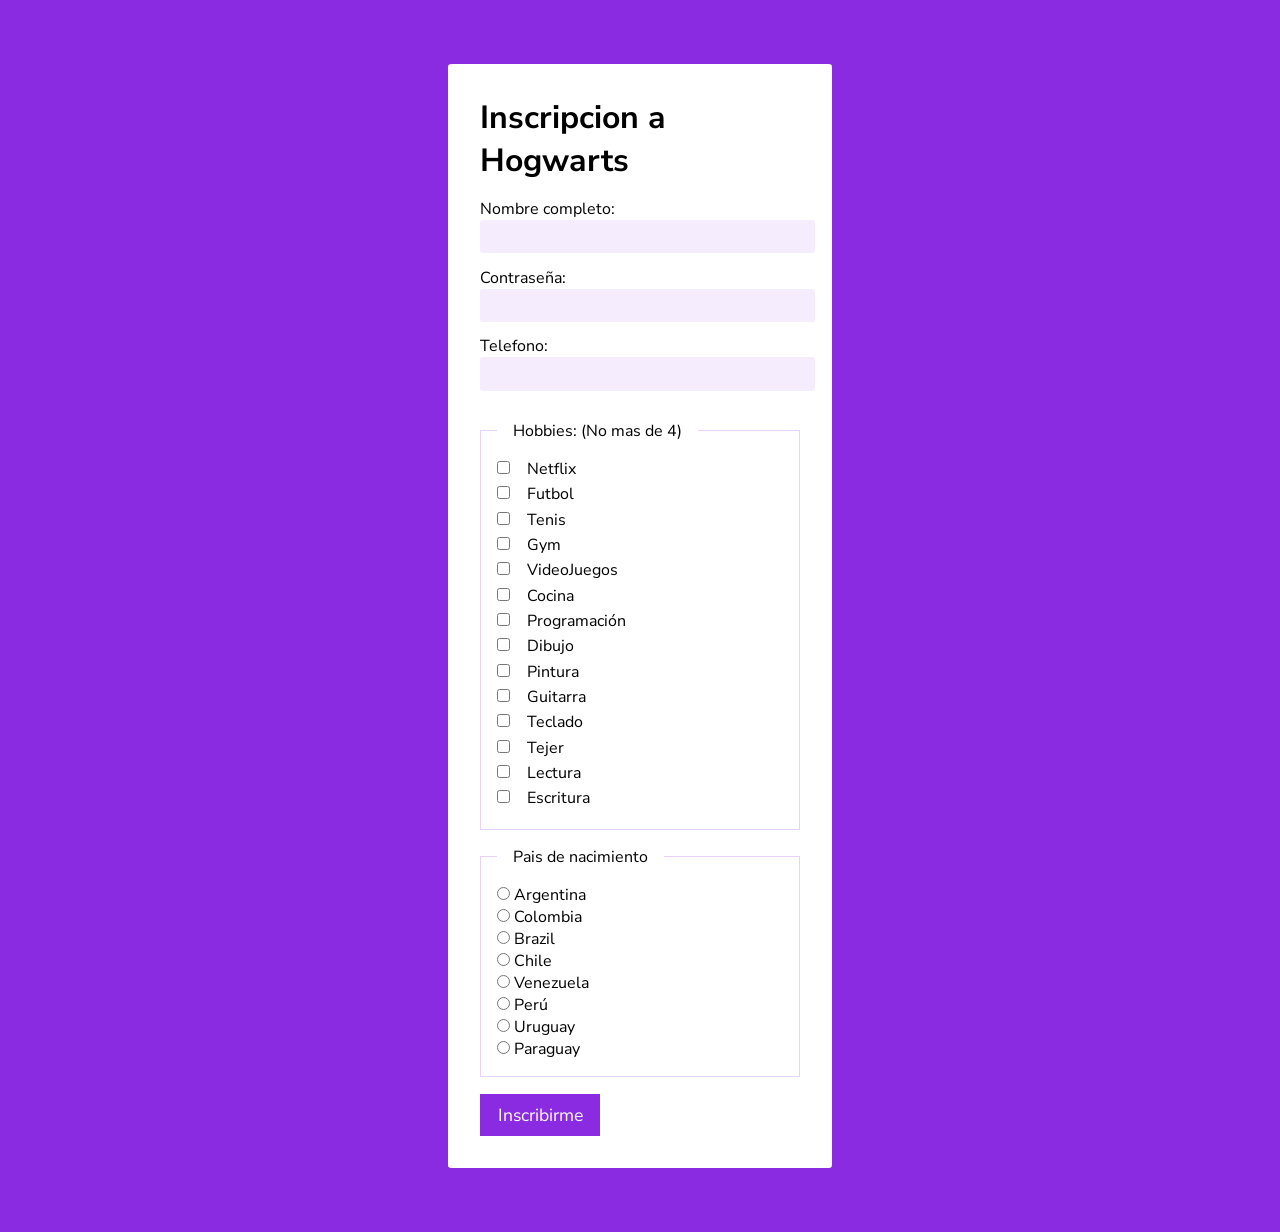
<file: C11 Formularios/index.html>
<!DOCTYPE html>
<html lang="es">

<head>
  <meta charset="UTF-8">
  <meta http-equiv="X-UA-Compatible" content="IE=edge">
  <meta name="viewport" content="width=device-width, initial-scale=1.0">
  <link rel="stylesheet" href="./styles.css">
  <title>Proyecto</title>
</head>

<body>

  <form>
    <h1>Inscripcion a Hogwarts</h1>
    <label id="nameError">
      Nombre completo:
      <input type="text" name="nombre" id="nombre" autocomplete="off">
    </label>
    <label>
      Contraseña:
      <input type="password" name="pass" id="pass">
    </label>
    <label>
      Telefono:
      <input type="number" name="tel" id="tel">
    </label>

    <fieldset>
      <legend>Hobbies: (No mas de 4)</legend>
      <label>
        <input type="checkbox" name="hobbies" id="Netflix">
        Netflix
      </label>
      <label>
        <input type="checkbox" name="hobbies" id="Futbol">
        Futbol
      </label>
      <label>
        <input type="checkbox" name="hobbies" id="Tenis">
        Tenis
      </label>
      <label>
        <input type="checkbox" name="hobbies" id="Gym">
        Gym
      </label>
      <label>
        <input type="checkbox" name="hobbies" id="VideoJuegos">
        VideoJuegos
      </label>
      <label>
        <input type="checkbox" name="hobbies" id="Cocina">
        Cocina
      </label>
      <label>
        <input type="checkbox" name="hobbies" id="Programación">
        Programación
      </label>
      <label>
        <input type="checkbox" name="hobbies" id="Dibujo">
        Dibujo
      </label>
      <label>
        <input type="checkbox" name="hobbies" id="Pintura">
        Pintura
      </label>
      <label>
        <input type="checkbox" name="hobbies" id="Guitarra">
        Guitarra
      </label>
      <label>
        <input type="checkbox" name="hobbies" id="Teclado">
        Teclado
      </label>
      <label>
        <input type="checkbox" name="hobbies" id="Tejer">
        Tejer
      </label>
      <label>
        <input type="checkbox" name="hobbies" id="Lectura">
        Lectura
      </label>
      <label>
        <input type="checkbox" name="hobbies" id="Escritura">
        Escritura
      </label>
    </fieldset>

    <fieldset>
      <legend>Pais de nacimiento</legend>
      <label>
        <input type="radio" name="nacionalidad" id="nacionalidadArgentina">
        Argentina
      </label>
      <label>
        <input type="radio" name="nacionalidad" id="nacionalidadColombiana">
        Colombia
      </label>
      <label>
        <input type="radio" name="nacionalidad" id="nacionalidadBrazilera">
        Brazil
      </label>
      <label>
        <input type="radio" name="nacionalidad" id="nacionalidadChilena">
        Chile
      </label>
      <label>
        <input type="radio" name="nacionalidad" id="nacionalidadVenezolana">
        Venezuela
      </label>
      <label>
        <input type="radio" name="nacionalidad" id="nacionalidadPerú">
        Perú
      </label>
      <label>
        <input type="radio" name="nacionalidad" id="nacionalidadUruguay">
        Uruguay
      </label>
      <label>
        <input type="radio" name="nacionalidad" id="nacionalidadParaguay">
        Paraguay
      </label>
    </fieldset>

    <button type="submit">Inscribirme</button>
  </form>
 <script src="index.js"></script>
</body>

</html>
</file>
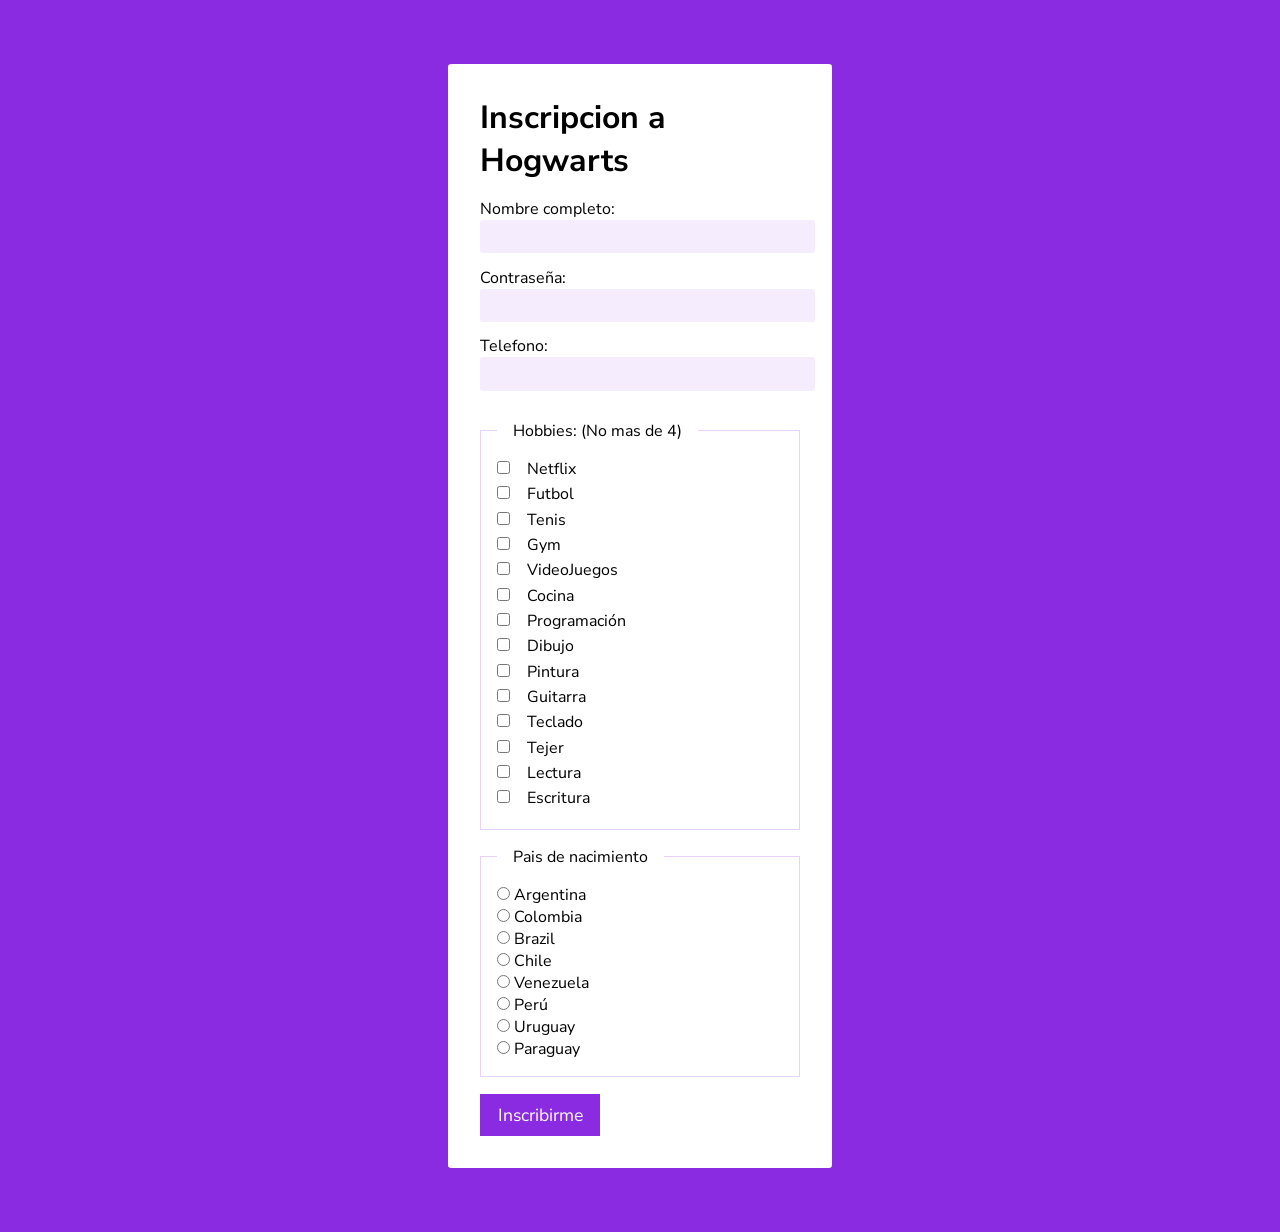
<file: C13 Validacion/index.html>
<!DOCTYPE html>
<html lang="en">

<head>
  <meta charset="UTF-8">
  <meta http-equiv="X-UA-Compatible" content="IE=edge">
  <meta name="viewport" content="width=device-width, initial-scale=1.0">
  <link rel="stylesheet" href="./styles.css">
  <title>Proyecto</title>
</head>
<body>
  <form>
    <h1>Inscripcion a Hogwarts</h1>
    <label id="nombreError">
      Nombre completo:
      <input type="text" name="nombre" id="nombre" autocomplete="off">
    </label>
    <label id="contraError">
      Contraseña:
      <input type="password" name="pass" id="pass">
    </label>
    <label id="telError">
      Telefono:
      <input type="number" name="tel" id="tel">
    </label>

    <fieldset>
      <legend>Hobbies: (No mas de 4)</legend>
      <label>
        <input type="checkbox" name="hobbies" id="hobbiesNetflix">
        Netflix
      </label>
      <label>
        <input type="checkbox" name="hobbies" id="hobbiesFutbol">
        Futbol
      </label>
      <label>
        <input type="checkbox" name="hobbies" id="hobbiesTenis">
        Tenis
      </label>
      <label>
        <input type="checkbox" name="hobbies" id="hobbiesGym">
        Gym
      </label>
      <label>
        <input type="checkbox" name="hobbies" id="hobbiesVideoJuegos">
        VideoJuegos
      </label>
      <label>
        <input type="checkbox" name="hobbies" id="hobbiesCocina">
        Cocina
      </label>
      <label>
        <input type="checkbox" name="hobbies" id="hobbiesProgramación">
        Programación
      </label>
      <label>
        <input type="checkbox" name="hobbies" id="hobbiesDibujo">
        Dibujo
      </label>
      <label>
        <input type="checkbox" name="hobbies" id="hobbiesPintura">
        Pintura
      </label>
      <label>
        <input type="checkbox" name="hobbies" id="hobbiesGuitarra">
        Guitarra
      </label>
      <label>
        <input type="checkbox" name="hobbies" id="hobbiesTeclado">
        Teclado
      </label>
      <label>
        <input type="checkbox" name="hobbies" id="hobbiesTejer">
        Tejer
      </label>
      <label>
        <input type="checkbox" name="hobbies" id="hobbiesLectura">
        Lectura
      </label>
      <label>
        <input type="checkbox" name="hobbies" id="hobbiesEscritura">
        Escritura
      </label>
    </fieldset>

    <fieldset>
      <legend>Pais de nacimiento</legend>
      <label>
        <input type="radio"  name="nacionalidad" id="nacionalidadArgentina">
        Argentina
      </label>
      <label>
        <input type="radio" name="nacionalidad" id="nacionalidadColombiana">
        Colombia
      </label>
      <label>
          <input type="radio" name="nacionalidad" id="nacionalidadBrazilera">
          Brazil
      </label>
      <label>
        <input type="radio" name="nacionalidad" id="nacionalidadChilena">
        Chile
      </label>
      <label>
        <input type="radio" name="nacionalidad" id="nacionalidadVenezolana">
        Venezuela
      </label>
      <label>
        <input type="radio" name="nacionalidad" id="nacionalidadPerú">
        Perú
      </label>
      <label>
        <input type="radio" name="nacionalidad" id="nacionalidadUruguay">
        Uruguay
      </label>
      <label>
        <input type="radio" name="nacionalidad" id="nacionalidadParaguay">
        Paraguay
      </label>
    </fieldset>

    <button  type="submit">Inscribirme</button>
  </form>
 <script src="index.js"></script>
</body>

</html>
</file>
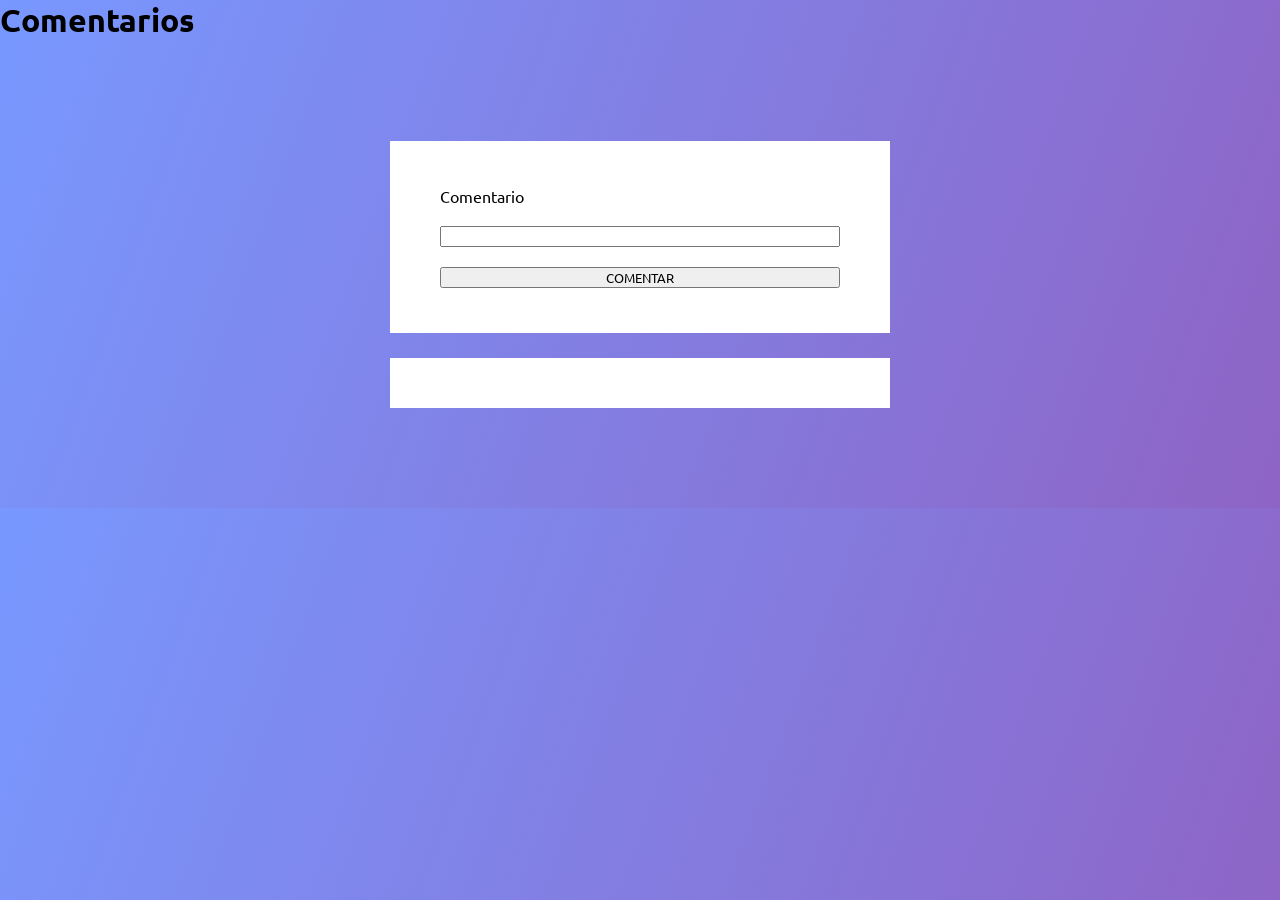
<file: C14 Storage/index.html>
<!DOCTYPE html>
<html lang="es">
<head>
    <meta charset="UTF-8">
    <meta http-equiv="X-UA-Compatible" content="IE=edge">
    <meta name="viewport" content="width=device-width, initial-scale=1.0">
    <title>Template</title>
    <link rel="stylesheet" href="./css/styles.css">
</head>
<body>
    <h1>Comentarios</h1>

    <main>
        <div class="contenedor">
            <form>
                <label for="comentario">Comentario</label>
                <input type="text" id="comentario">
                <button type="submit">COMENTAR</button>
            </form>
        </div>
        <div class="comentarios">
        </div>
    </main>
    

    <script src="./js/index.js"></script>
</body>
</html>
</file>
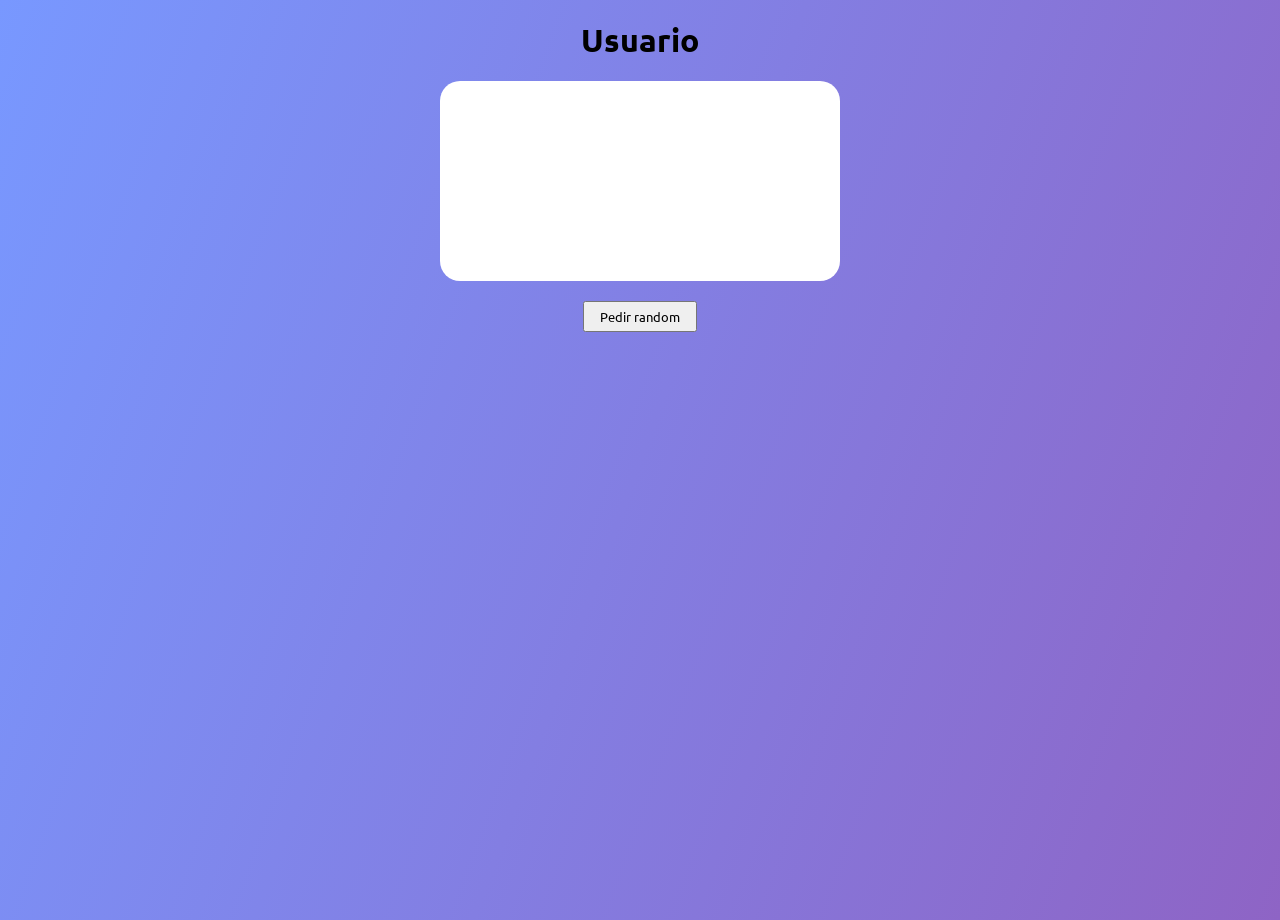
<file: C17/index.html>
<!DOCTYPE html>
<html lang="es">
<head>
    <meta charset="UTF-8">
    <meta http-equiv="X-UA-Compatible" content="IE=edge">
    <meta name="viewport" content="width=device-width, initial-scale=1.0">
    <title>Promesas Usuario</title>
    <link rel="stylesheet" href="./css/styles.css">
</head>
<body>
    <h1>Usuario</h1>

    <main>
        <div class="tarjeta">
            
        </div>
        <div class="btnContainer">
            <button id="random">Pedir random</button>
        </div>
    </main>    

    <script src="./js/index.js"></script>
</body>
</html>
</file>
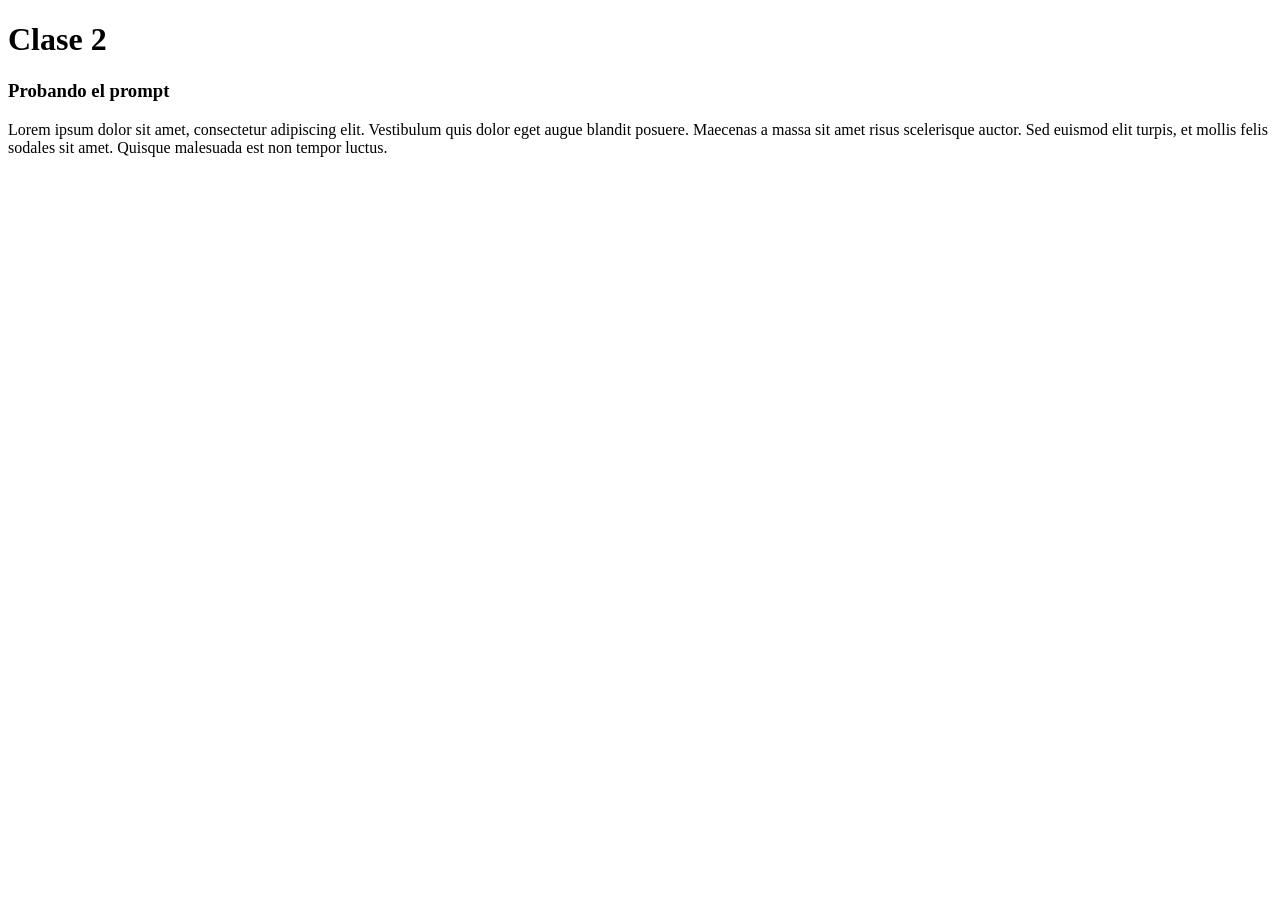
<file: C2/index.html>
<!DOCTYPE html>
<html lang="en">
<head>
    <meta charset="UTF-8">
    <meta http-equiv="X-UA-Compatible" content="IE=edge">
    <meta name="viewport" content="width=device-width, initial-scale=1.0">
    <title>Clase 2</title>
</head>
<body>
    <h1>Clase 2</h1>
    <h3>Probando el prompt</h3>
    <p>Lorem ipsum dolor sit amet, consectetur adipiscing elit. Vestibulum quis dolor eget augue blandit posuere. Maecenas a massa sit amet risus scelerisque auctor. Sed euismod elit turpis, et mollis felis sodales sit amet. Quisque malesuada est non tempor luctus.</p>
    <script src="./main.js"></script>
</body>
</html>
</file>
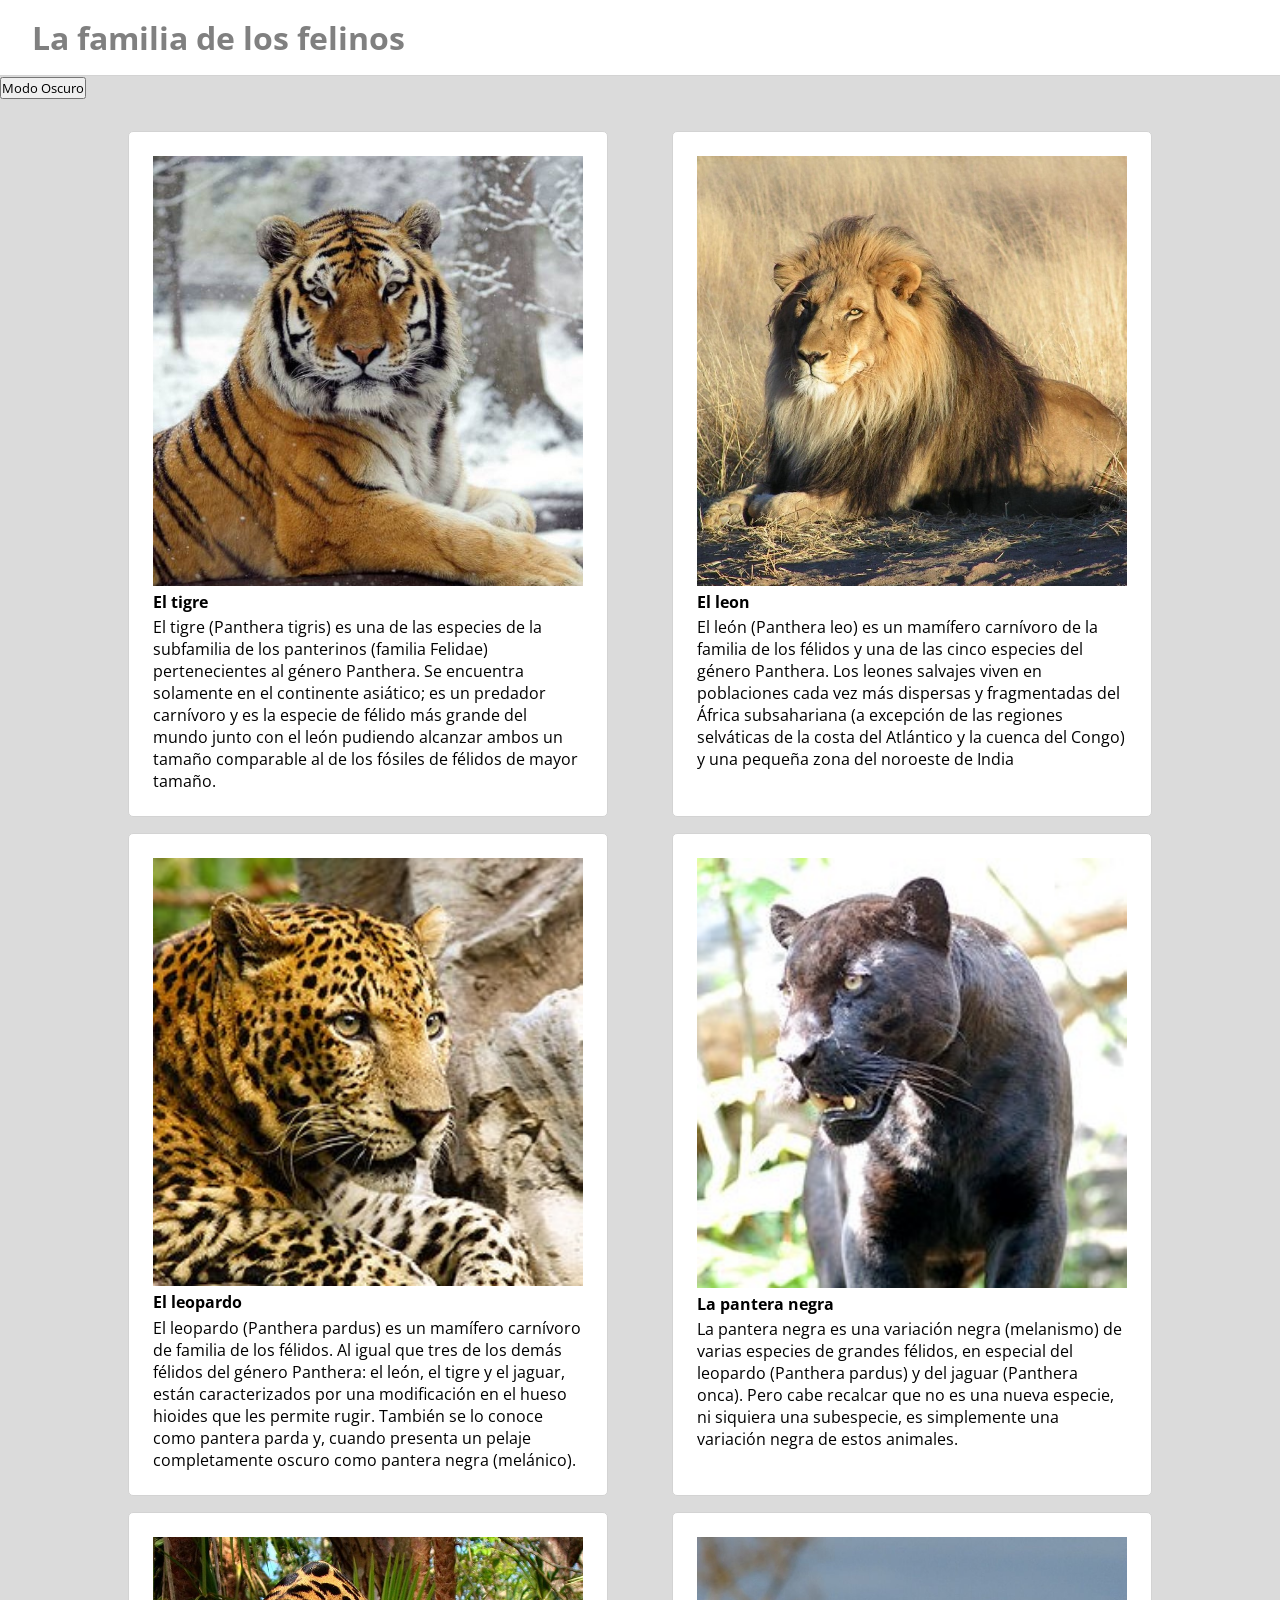
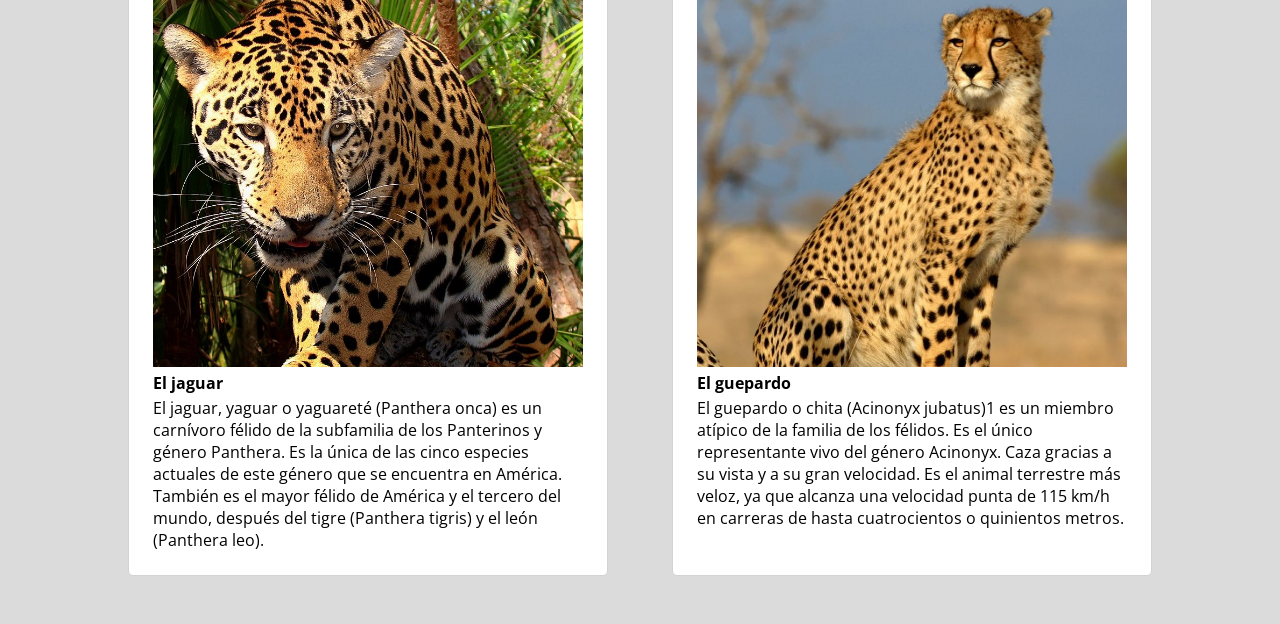
<file: C5 Modo oscuro/index.html>
<!DOCTYPE html>
<html lang="es">

<head>
  <meta charset="UTF-8">
  <meta http-equiv="X-UA-Compatible" content="IE=edge">
  <meta name="viewport" content="width=device-width, initial-scale=1.0">
  <link rel="stylesheet" href="styles.css">
  <title>Clase 5</title>
</head>

<body class="">

  <h1>La familia de los felinos</h1>
  <button onclick="modoOscuro()">Modo Oscuro</button>
  <div class="contenedor">
    <div class="item">
      <img src="./imagenes/tiger.jpg">
      <h2 class="">El tigre</h2>
      <p class="">
        El tigre (Panthera tigris) es una de las especies​ de la subfamilia de los panterinos (familia Felidae)
        pertenecientes al género Panthera. Se encuentra solamente en el continente asiático; es un predador carnívoro y
        es
        la especie de félido más grande del mundo junto con el león pudiendo alcanzar ambos un tamaño comparable al de
        los
        fósiles de félidos de mayor tamaño.
      </p>
    </div>
    <div class="item">
      <img src="./imagenes/leon.jpg">
      <h2 class="">El leon</h2>
      <p class="">
        El león (Panthera leo) es un mamífero carnívoro de la familia de los félidos y una de las cinco especies del
        género Panthera. Los leones salvajes viven en poblaciones cada vez más dispersas y fragmentadas del África
        subsahariana (a excepción de las regiones selváticas de la costa del Atlántico y la cuenca del Congo) y una
        pequeña zona del noroeste de India
      </p>
    </div>
    <div class="item">
      <img src="./imagenes/leopardo.jpg">
      <h2 class="">El leopardo</h2>
      <p class="">
        El leopardo (Panthera pardus) es un mamífero carnívoro de familia de los félidos. Al igual que tres de los demás
        félidos del género Panthera: el león, el tigre y el jaguar, están caracterizados por una modificación en el
        hueso hioides que les permite rugir. También se lo conoce como pantera parda y, cuando presenta un pelaje
        completamente oscuro como pantera negra (melánico).
      </p>
    </div>
    <div class="item">
      <img src="./imagenes/pantera-negra.jpg">
      <h2 class="">La pantera negra</h2>
      <p class="">
        La pantera negra es una variación negra (melanismo) de varias especies de grandes félidos, en especial del
        leopardo (Panthera pardus) y del jaguar (Panthera onca). Pero cabe recalcar que no es una nueva especie, ni
        siquiera una subespecie, es simplemente una variación negra de estos animales.
      </p>
    </div>
    <div class="item">
      <img src="./imagenes/jaguar.jpg">
      <h2 class="">El jaguar</h2>
      <p class="">
        El jaguar, yaguar o yaguareté (Panthera onca) es un carnívoro félido de la subfamilia de los Panterinos y
        género Panthera. Es la única de las cinco especies actuales de este género que se encuentra en América. También
        es el mayor félido de América y el tercero del mundo, después del tigre (Panthera tigris) y el león (Panthera
        leo).
      </p>
    </div>
    <div class="item">
      <img src="./imagenes/chita.jpg">
      <h2 class="">El guepardo</h2>
      <p class="">
        El guepardo o chita (Acinonyx jubatus)1​ es un miembro atípico de la familia de los félidos. Es el único
        representante vivo del género Acinonyx. Caza gracias a su vista y a su gran velocidad. Es el animal terrestre
        más veloz, ya que alcanza una velocidad punta de 115 km/h en carreras de hasta cuatrocientos o quinientos
        metros.
      </p>
    </div>
  </div>
  <script src="./script.js"></script>
</body>
</html>
</file>
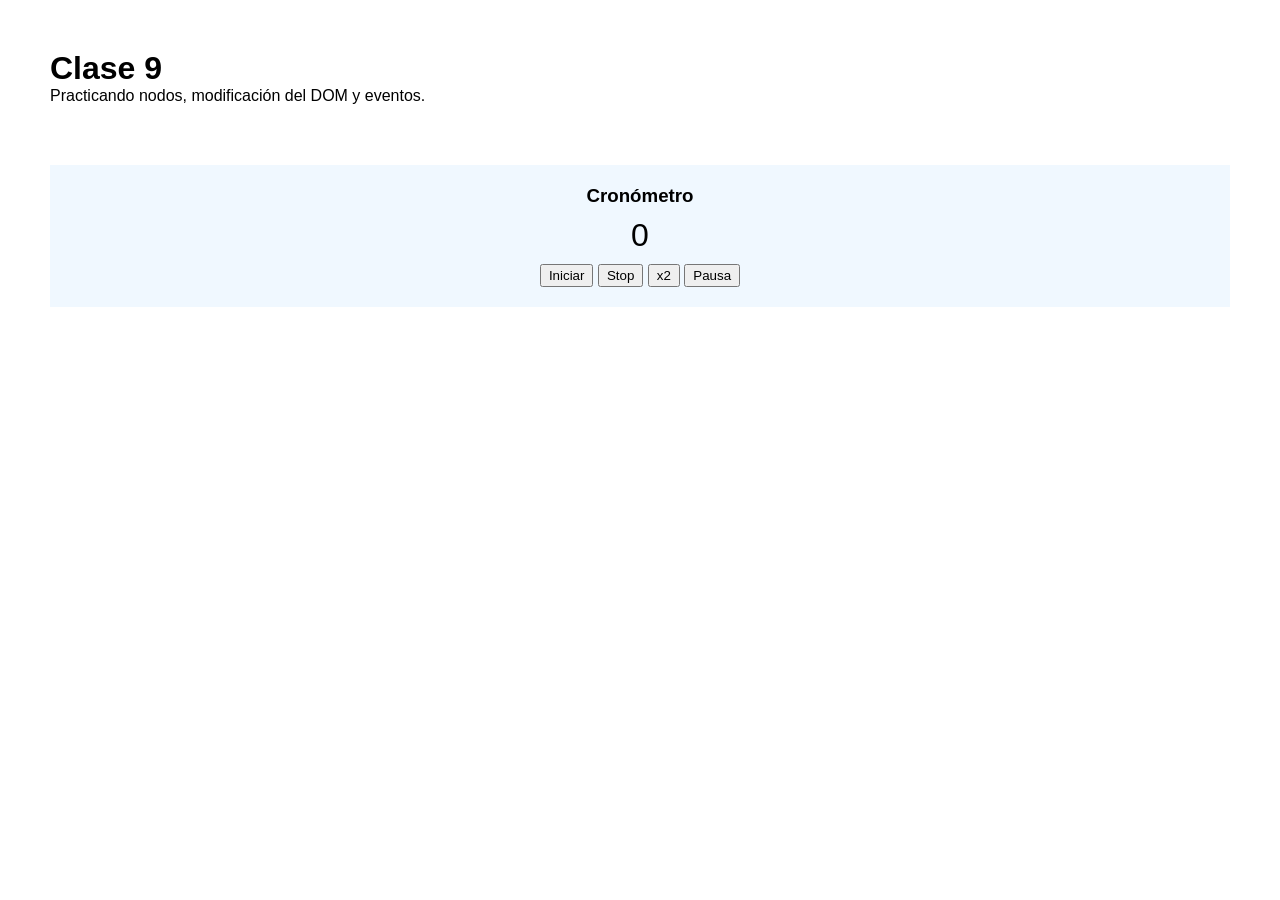
<file: C9 Cronometro/index.html>
<!DOCTYPE html>
<html lang="es">
<head>
    <meta charset="UTF-8">
    <meta http-equiv="X-UA-Compatible" content="IE=edge">
    <meta name="viewport" content="width=device-width, initial-scale=1.0">
    <title>Clase 9</title>
    <link rel="stylesheet" href="./css/styles.css">
</head>
<body>
    <header>
        <h1>Clase 9</h1>
        <p>Practicando nodos, modificación del DOM y eventos.</p>
    </header>
    <main>
        <h3>Cronómetro</h3>
        <p id="valor">0</p>
        <button id="iniciar">Iniciar</button>
        <button id="stop">Stop</button>
        <button id="acelerar">x2</button>
        <button id="pausa">Pausa</button>
    </main>
    <script src="./js/app.js"></script>
</body>
</html>
</file>
<file: C11 Formularios/styles.css>
@import url('https://fonts.googleapis.com/css2?family=Nunito+Sans:wght@200;400&display=swap');
* {
  margin: 0;
  padding: 0;
  font-family: 'Nunito Sans', sans-serif;
}

body {
  display: flex;
  min-height: 100vh;
  background-color: blueviolet;
}

form {
  background-color: white;
  width: 30vw;
  height: fit-content;
  padding: 2em;
  margin: 4em 35vw;
  border-radius: .2em;
}

h1 {
  margin-bottom: .5em;
}

input:not([type=checkbox]):not([type=radio]) {
  position: relative;
  width: 100%;
  padding: .5em;
  border-radius: .2em;
  border: 1px solid transparent;
  background-color: rgba(137, 43, 226, 0.082);
  margin-bottom: 1em;
}

input.error:not([type=checkbox]):not([type=radio]) {
  border: 1px solid red;
}

span {
  color: red;
}

fieldset {
  display: flex;
  flex-wrap: wrap;
  width: 100%;
  border: none;
  border: 1px solid rgba(137, 43, 226, 0.205);
  margin-top: 1em;
  box-sizing: border-box;
  padding: 1em;
}

fieldset legend {
  padding: 0 1em;
}

fieldset label {
  display: block;
  width: 9em;
}

input[type=checkbox] {
  margin-right: 1em;
  margin-bottom: .7em;
}

button {
  background-color: blueviolet;
  color: white;
  font-size: 1.1em;
  padding: .5em 1em;
  border: none;
  margin-top: 1em;
}

button:disabled {
  opacity: .5;
  cursor: not-allowed;
}
</file>
<file: C13 Validacion/styles.css>
@import url('https://fonts.googleapis.com/css2?family=Nunito+Sans:wght@200;400&display=swap');
* {
  margin: 0;
  padding: 0;
  font-family: 'Nunito Sans', sans-serif;
}

body {
  display: flex;
  min-height: 100vh;
  background-color: blueviolet;
}

form {
  background-color: white;
  width: 30vw;
  height: fit-content;
  padding: 2em;
  margin: 4em 35vw;
  border-radius: .2em;
}

h1 {
  margin-bottom: .5em;
}

input:not([type=checkbox]):not([type=radio]) {
  position: relative;
  width: 100%;
  padding: .5em;
  border-radius: .2em;
  border: 1px solid transparent;
  background-color: rgba(137, 43, 226, 0.082);
  margin-bottom: 1em;
}

input.error:not([type=checkbox]):not([type=radio]) {
  border: 1px solid red;
}

span {
  color: red;
}

fieldset {
  display: flex;
  flex-wrap: wrap;
  width: 100%;
  border: none;
  border: 1px solid rgba(137, 43, 226, 0.205);
  margin-top: 1em;
  box-sizing: border-box;
  padding: 1em;
}

fieldset legend {
  padding: 0 1em;
}

fieldset label {
  display: block;
  width: 9em;
}

input[type=checkbox] {
  margin-right: 1em;
  margin-bottom: .7em;
}

button {
  background-color: blueviolet;
  color: white;
  font-size: 1.1em;
  padding: .5em 1em;
  border: none;
  margin-top: 1em;
}

button:disabled {
  opacity: .5;
  cursor: not-allowed;
}
</file>
<file: C14 Storage/css/styles.css>
@import url('https://fonts.googleapis.com/css2?family=Ubuntu:wght@300;400;700&display=swap');

:root {
    --primary: #7898FF;
    --secondary: #8E64C5;
    --app-grey: #F2F2F2;
  }

*{
    padding: 0;
    margin: 0;
    box-sizing: border-box;
    font-family: 'Ubuntu', sans-serif;
}

body{
background: linear-gradient(110deg, var(--primary), var(--secondary));
}

main{
  margin: 100px 0;
}
.contenedor{
  width: 500px;
  margin: 25px auto;
  padding: 25px 50px;
  background-color: white;
}
.contenedor input,label,button{
  display: block;
  margin: 20px auto;
  width: 100%;
}


.comentarios{
  width: 500px;
  margin: 0 auto;
  padding: 25px 50px;
  background-color: white;
}
.comentarios p{
  background-color: var(--app-grey);
  padding: 10px;
  margin: 10px 0;
}
</file>
<file: C17/css/styles.css>
@import url('https://fonts.googleapis.com/css2?family=Ubuntu:wght@300;400;700&display=swap');

:root {
    --primary: #7898FF;
    --secondary: #8E64C5;
    --app-grey: #F2F2F2;
  }

*{
    padding: 0;
    margin: 0;
    box-sizing: border-box;
    font-family: 'Ubuntu', sans-serif;
}

body{
background: linear-gradient(110deg, var(--primary), var(--secondary));
height: 100vh;
}

h1{
  text-align: center;
  margin: 20px 0;
}

.tarjeta{
  background-color: white;
  border-radius: 20px;
  margin: 0 auto;
  height: 200px;
  width: 50%;
  max-width: 400px;
  display: flex;
  flex-direction: column;
  align-items: center;
  justify-content: center;
}

.btnContainer{
  padding: 20px 0;
  text-align: center;
}
.btnContainer button{
  padding: 5px 15px;
}
</file>
<file: C5 Modo oscuro/styles.css>
@import url('https://fonts.googleapis.com/css2?family=Open+Sans:wght@300;400&display=swap');

* {
  margin: 0;
  padding: 0;
  font-family: 'Open Sans', sans-serif;
}

body {
  background-color: rgb(219, 219, 219);
}

h1 {
  padding: .5em 1em;
  background-color: white;
  border-bottom: 1px solid lightgrey;
  color: grey;
}

.contenedor {
  display: flex;
  flex-wrap: wrap;
  justify-content: space-between;
  width: 80%;
  margin: 2em 10%;
}

.item {
  width: 30em;
  background-color: white;
  box-sizing: border-box;
  padding: 1.5em;
  margin-bottom: 1em;
  border-radius: 5px;
  border: 1px solid lightgray;
}

.item img {
  width: 100%;
}

.item h2 {
  font-size: 1em;
  margin-bottom: .2em;
}


/* estilos para tema oscuro ---------------------------------------------------------------------------------------------- */


.dark {
  background-color: rgb(39, 39, 39);
}

.tituloDark
{ 
  background-color: rgb(19, 19, 19);
  color: rgb(170, 170, 170);
  border-color: black;
}

.itemsDark
{
  background-color: rgb(19, 19, 19);
  border-color: black;
}

.Dark
{
  color: rgb(230, 230, 230);
}
</file>
<file: C9 Cronometro/css/styles.css>
*{
    margin: 0;
    padding: 0;
    box-sizing: border-box;
    font-family: sans-serif;
}

header{
    padding: 50px;
}

main{
    background-color: aliceblue;
    text-align: center;
    margin: 10px 50px;
    padding: 20px;
}
#valor{
    padding: 10px 0;
    font-size: 2em;
}
#times{
    padding: 10px 0;
}
#times small{
    display: block;
}
button{
    padding: 2px 7px;
}
</file>
